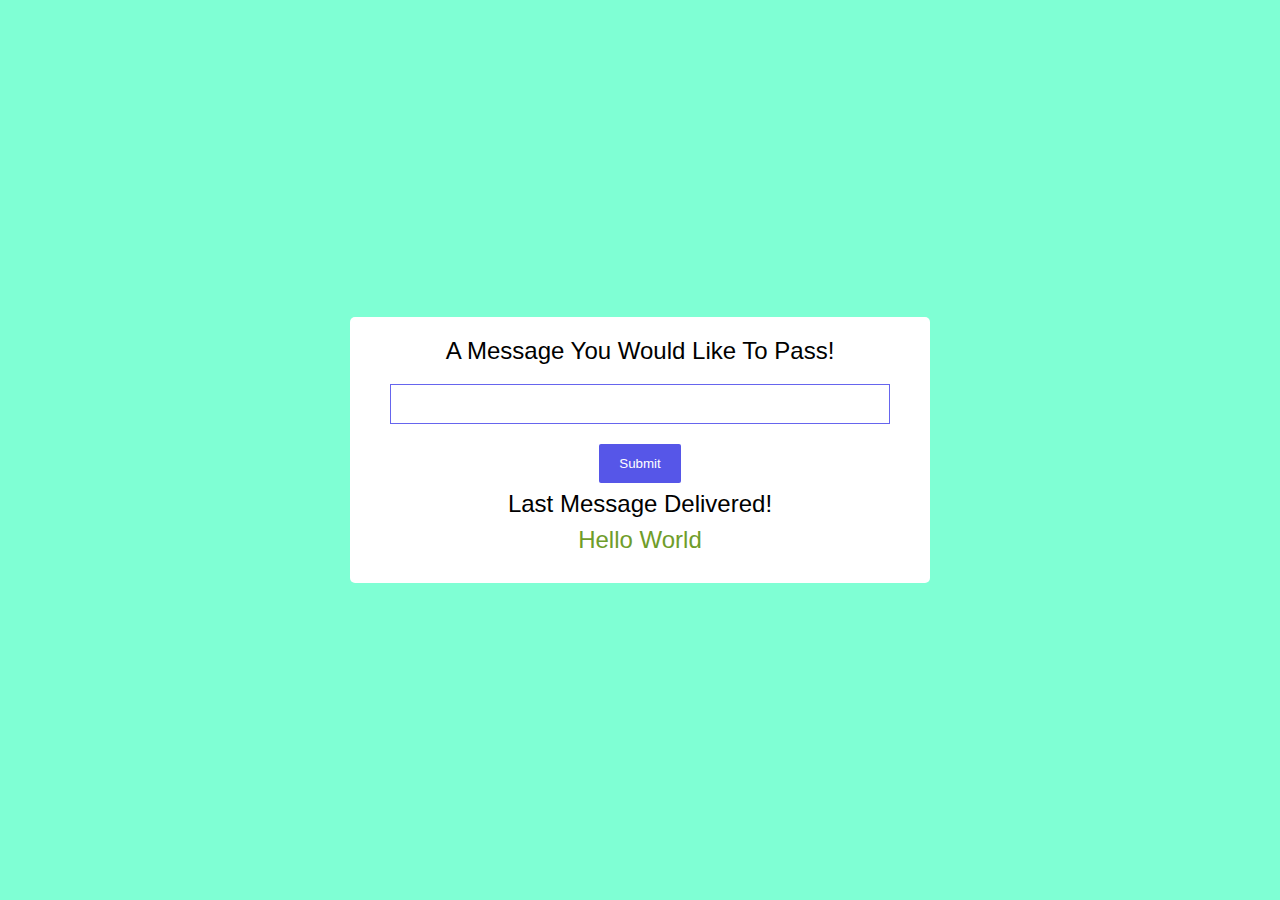
<file: Java Script projects/Project2/index.html>
<!DOCTYPE html>
<html lang="en">
<head>
    <meta charset="UTF-8">
    <meta name="viewport" content="width=device-width, initial-scale=1.0">
    <title>Message Viewer</title>
    <link rel="stylesheet" href="style.css">
</head>
<body>
    <div class="form-container">
        <h4>A Message you would like to Pass!</h4>
        <form id="message-form" class="message-form">
            <input type="text" id="message" class="box">
            <input type="submit" id="submitBtn" class="button">
        </form>
        <h5 class="feedback">Please Enter a valid message to pass!</h5>
        <h4>Last Message Delivered!</h4>
        <h4 class="message-content">Hello World</h4>
    </div>
    <script src="app.js"></script>
</body>
</html>
</file>
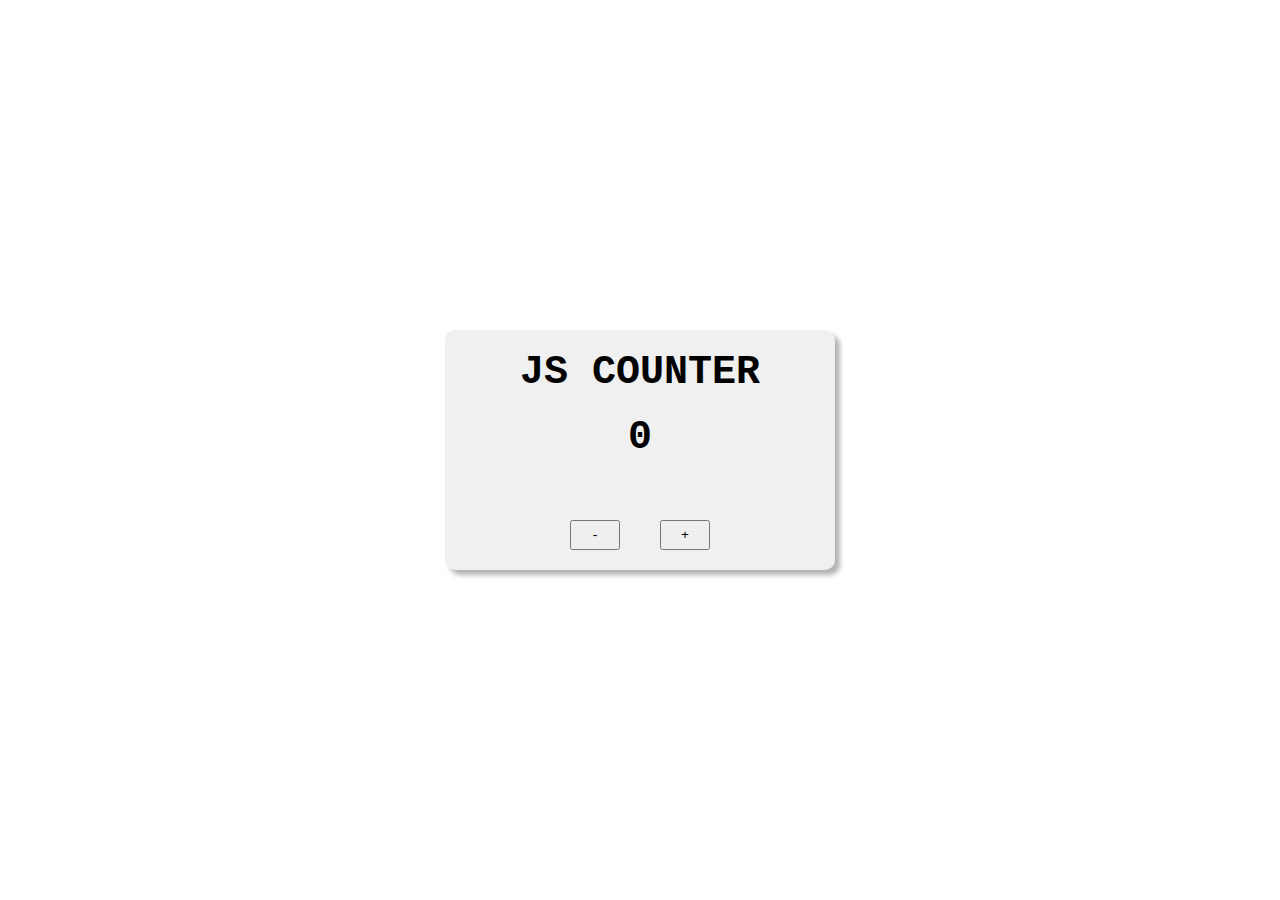
<file: Java Script projects/Project3/index.html>
<!DOCTYPE html>
<html lang="en">
<head>
    <meta charset="UTF-8">
    <meta name="viewport" content="width=device-width, initial-scale=1.0">
    <title>JS Counter</title>
    <link rel="stylesheet" href="style.css">
</head>
<body>
    <div class="container">
        <h3>JS COUNTER</h3>
        <h1 class="counter-value">0</h1>
        <div class="buttons">
            <button class="decrement">-</button>
            <button class="increment">+</button>
        </div>
    </div>
    <script src="app.js"></script>
</body>
</html>
</file>
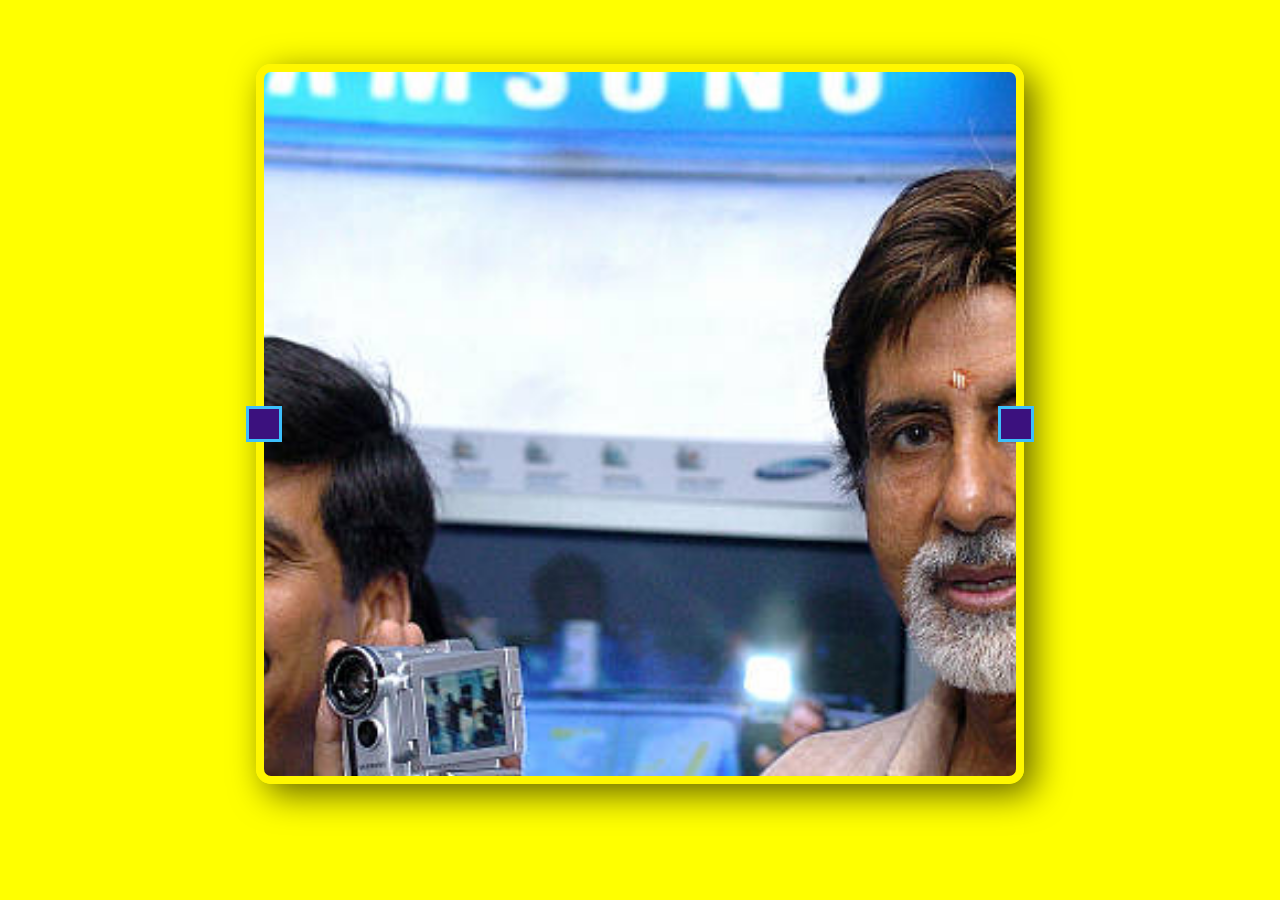
<file: Java Script projects/Project4/index.html>
<!DOCTYPE html>
<html lang="en">
<head>
    <meta charset="UTF-8">
    <meta name="viewport" content="width=device-width, initial-scale=1.0">
    <title>JavaScript Image Slider</title>
    <link rel="stylesheet" href="https:///pro.fontawesome.com/releases/v5.10.0/css/all.css" integrity="sha384-AYmEC3Yw5cVb3ZcuHtOA93w35dYTsvhLPVnYs9eStHfGJvOvKxVfELGroGkvsg+p" 
    crossorigin="anonymous">
    <link rel="stylesheet" href="style.css">
</head>
<body>
    <div class="img-container">
        <a class="btn btn-left"><i class="fas fa-caret-left"></i></a>
        <a class="btn btn-right"><i class="fas fa-caret-right"></i></a>
    </div>
    <script src="app.js"></script>
</body>
</html>
</file>
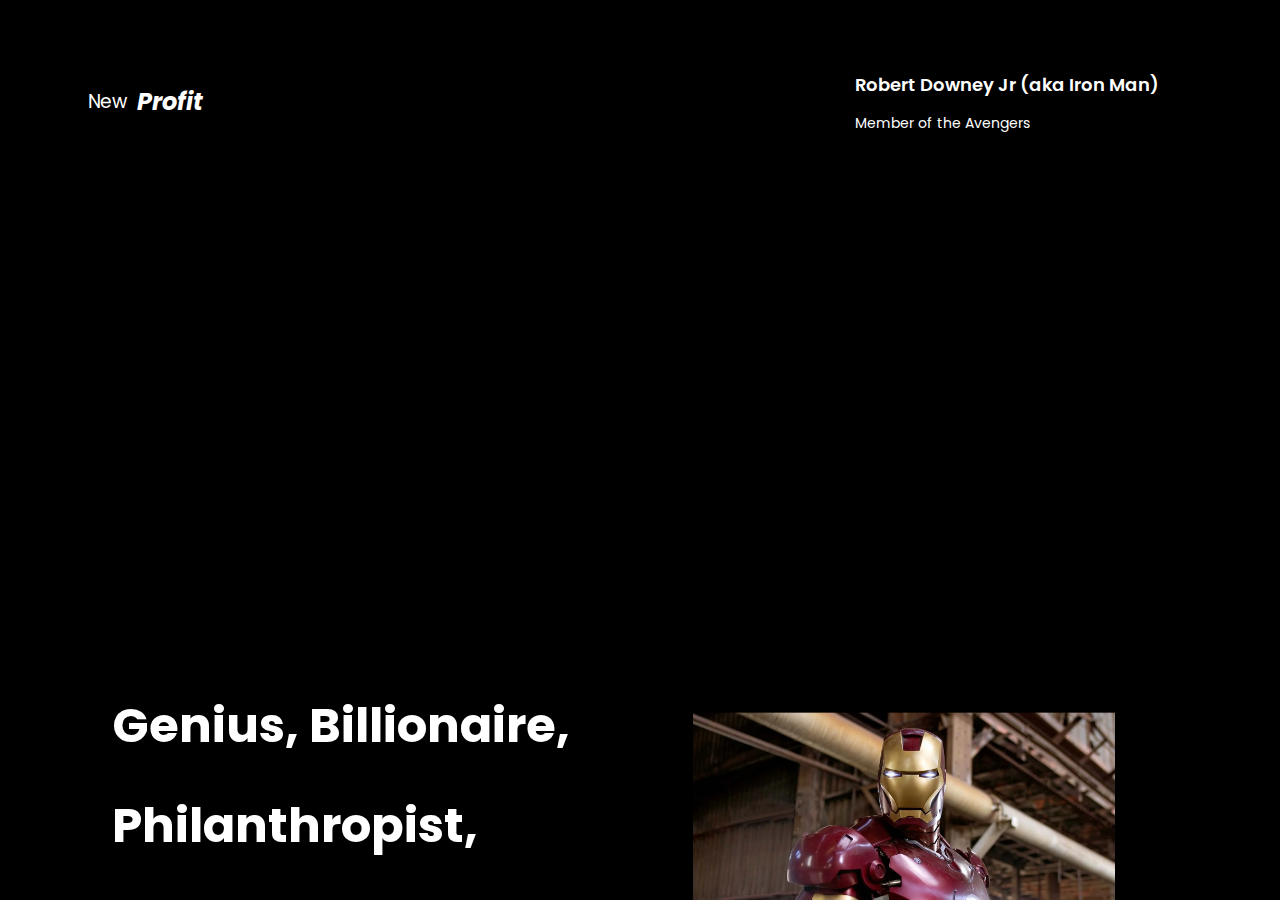
<file: Java Script projects/Project5/index.html>
<!DOCTYPE html>
<html lang="en">
<head>
    <meta charset="UTF-8">
    <meta name="viewport" content="width=device-width, initial-scale=1.0">
    <title>Animated Front page</title>
    <!-- Stylesheet -->
    <link rel="stylesheet" href="style.css">
</head>
<body>
    <div class="wrapper">
        <div class="nav">
            <div class="nav-left">
                <h3>New</h3><h2>Profit</h2>
            </div>
            <div class="nav-right">
                <h2>Robert Downey Jr (aka Iron Man)</h2> <p>Member of the Avengers</p>
            </div>
        </div>
    </div>

    <div class="intro">
        <div class="hero">
            <div class="hero-left">
                <h2>
                    Genius, Billionaire,<br> Philanthropist, <br>Playboy.
                </h2>
            </div>
            <div class="hero-right">
                <img src="5.webp" alt="">
            </div>
        </div>
    </div>

    <div class="slider"> </div>

    <script src="https://cdnjs.cloudflare.com/ajax/libs/gsap/3.12.3/gsap.min.js" 
    integrity="sha512-7Au1ULjlT8PP1Ygs6mDZh9NuQD0A5prSrAUiPHMXpU6g3UMd8qesVnhug5X4RoDr35x5upNpx0A6Sisz1LSTXA==" 
    crossorigin="anonymous" referrerpolicy="no-referrer"></script>
    <!-- JavaScript -->
    <script src="app.js"></script>
</body>
</html>
</file>
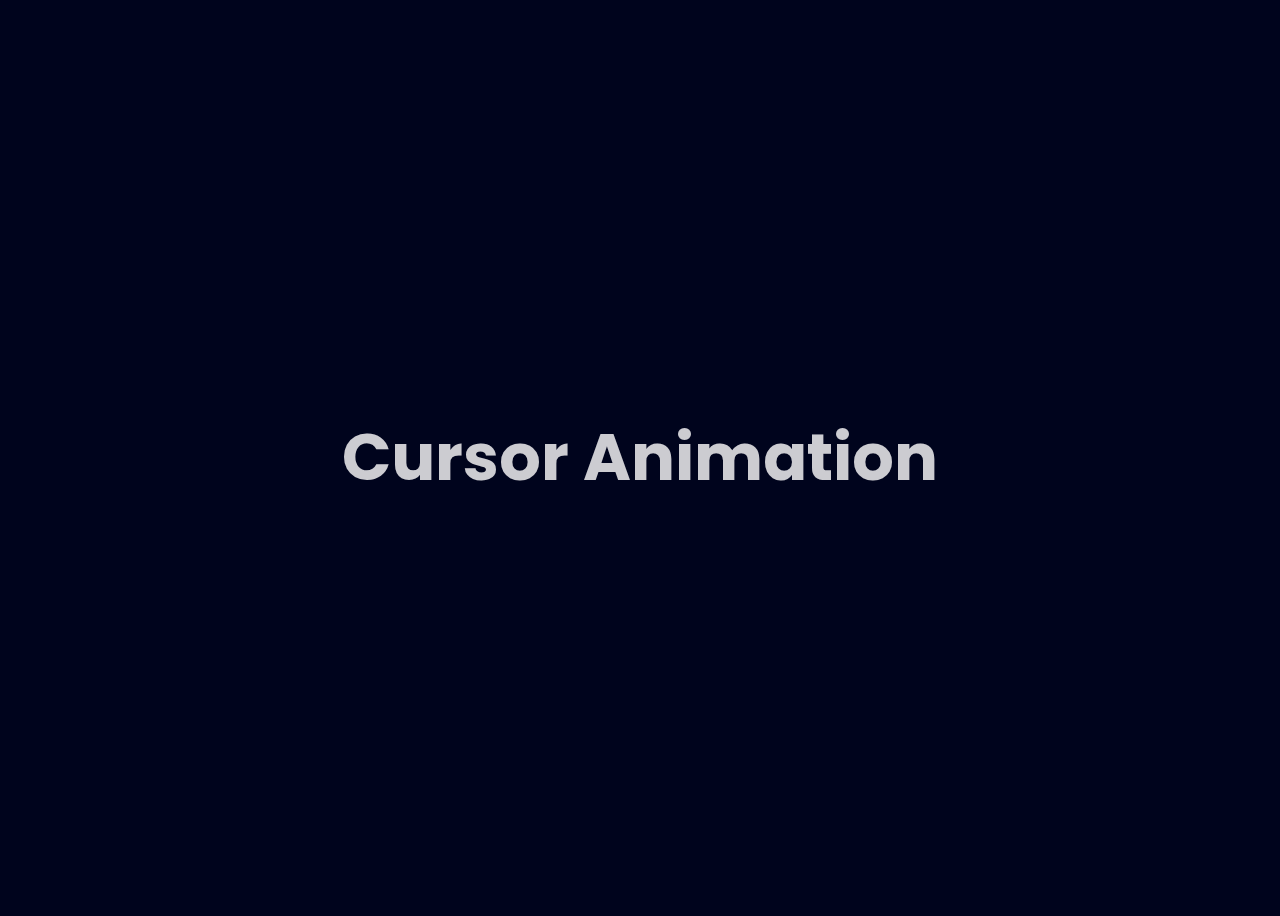
<file: Java Script projects/Project6/index.html>
<!DOCTYPE html>
<html lang="en">
<head>
    <meta charset="UTF-8">
    <meta name="viewport" content="width=device-width, initial-scale=1.0">
    <title>Cursor Animation</title>
    <!-- Stylesheet -->
    <link rel="stylesheet" href="style.css">
</head>
<body>
    <div class="cursor"></div>

    <section class="main">
        <h1>Cursor Animation</h1>
    </section>
    <!-- JavaScript -->
    <script src="app.js"></script>
</body>
</html>
</file>
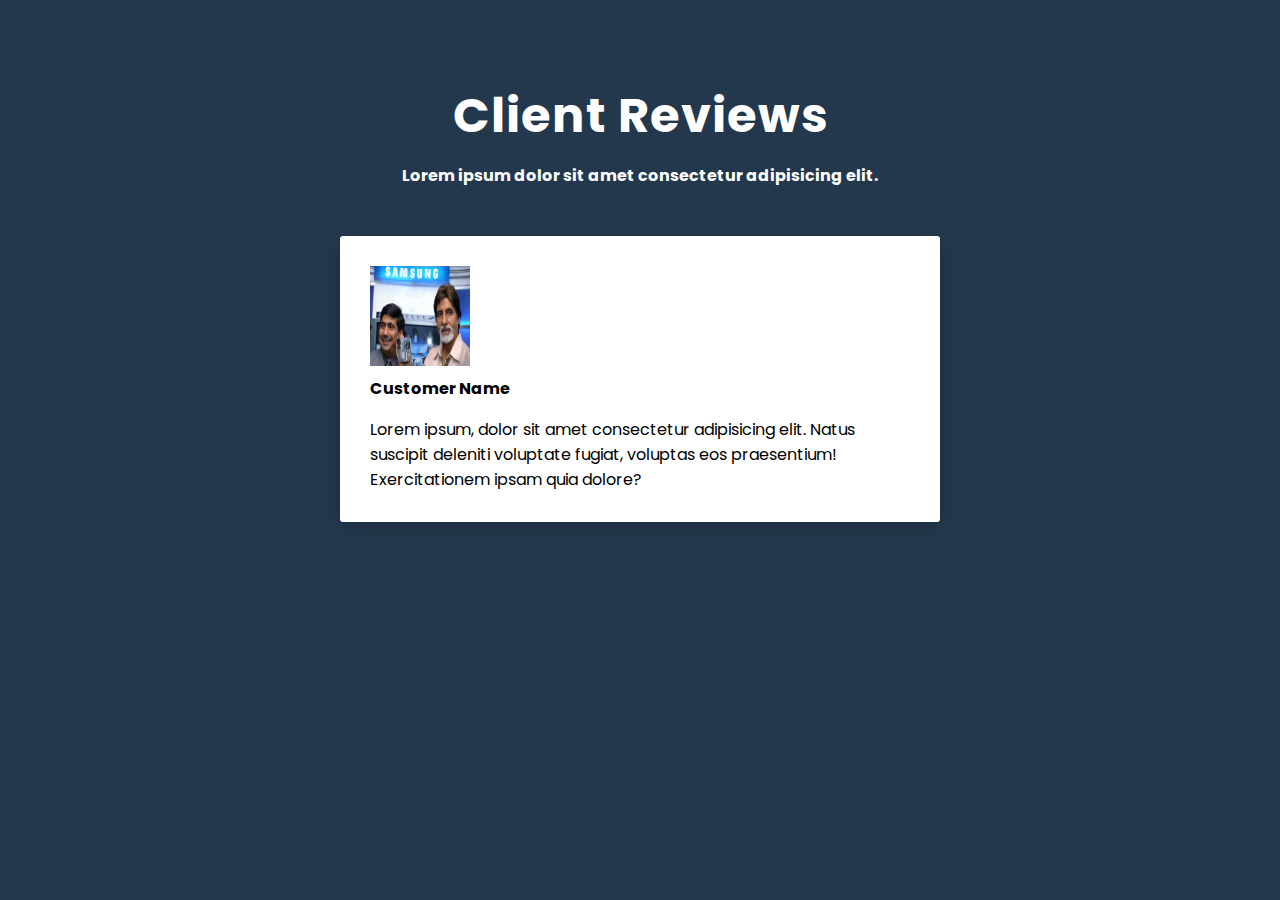
<file: Java Script projects/Project7/index.html>
<!DOCTYPE html>
<html lang="en">
<head>
    <meta charset="UTF-8">
    <meta name="viewport" content="width=device-width, initial-scale=1.0">
    <title>Cards slider</title>
    <!-- Stylesheet -->
    <link rel="stylesheet" href="style.css">
    <link rel="preconnect" href="https://fonts.googleapis.com">
<link rel="preconnect" href="https://fonts.gstatic.com" crossorigin>
<link href="https://fonts.googleapis.com/css2?family=Poppins:wght@300&family=Roboto:wght@100;400;700&display=swap" rel="stylesheet">
<link rel="stylesheet" href="https://cdnjs.cloudflare.com/ajax/libs/font-awesome/6.5.1/css/all.min.css" integrity="sha512-DTOQO9RWCH3ppGqcWaEA1BIZOC6xxalwEsw9c2QQeAIftl+Vegovlnee1c9QX4TctnWMn13TZye+giMm8e2LwA==" crossorigin="anonymous" referrerpolicy="no-referrer" />
</head>
<body>
    <div class="container">
        <h3>Client Reviews</h3>
        <h5>Lorem ipsum dolor sit amet consectetur adipisicing elit.</h5>
        <div class="card">
            <img class="img-card" width="150px" id="customer-img" src="img/1.jpg" alt="">
            <h4 id="customer-name">Customer Name</h4>
            <div class="review">
                <span class="star">
                    <i class="fas fa-star"></i> 
                </span>
                <span class="star">
                    <i class="fas fa-star"></i> 
                </span>
                <span class="star">
                    <i class="fas fa-star"></i> 
                </span>
                <span class="star">
                    <i class="fas fa-star"></i> 
                </span>
                <span class="star">
                    <i class="fas fa-star-half"></i> 
                </span>
            </div>
            <p id="customer-text">Lorem ipsum, dolor sit amet consectetur adipisicing elit. Natus suscipit deleniti voluptate fugiat, voluptas eos praesentium! Exercitationem ipsam quia dolore?</p>
            <a href="#" class="btn prevBtn"><i class="fas fa-long-arrow-alt-left"></i></a>
            <a href="#" class="btn nextBtn"><i class="fas fa-long-arrow-alt-right"></i></a>
        </div>
    </div>
    

    <!-- Script -->
    <script src="app.js"></script>
</body>
</html>
</file>
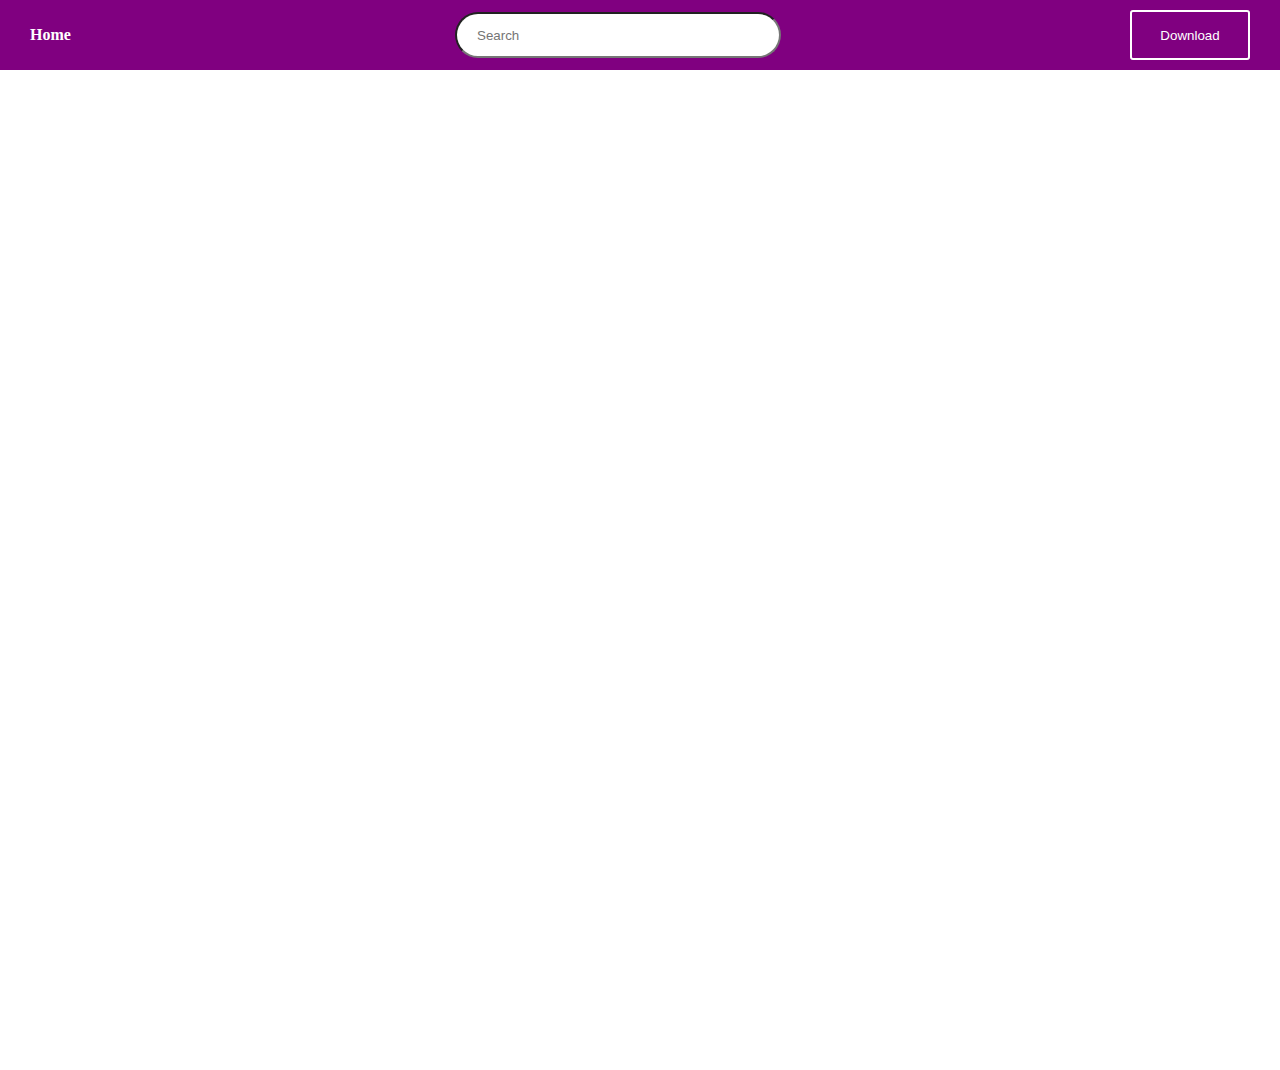
<file: html_css_dash course/flexbox.html>
<!DOCTYPE html>
<html lang="en">
<head>
    <meta charset="UTF-8">
    <meta name="viewport" content="width=device-width, initial-scale=1.0">
    <title>Flexbox</title>
</head>
<body style="margin:0; padding-bottom:1000px;">
    <div style="height:70px; background-color:purple; display: flex; flex-direction: row; justify-content: space-between; align-items:center;">
        <div style="margin-left:30px; width: 150px; color:white; font-weight:bold">
            Home
        </div>
        <div style="flex:1; max-width:400px;">
            <input style="height: 40px; width:300px; border-radius: 40px; padding-left:20px;" placeholder="Search" type="text">
        </div>
        <div style="margin-right: 30px;" >
            <button style="width: 120px; height:50px; color:white; background-color:purple; border: solid white 2px; border-radius:3px;">Download</button>
        </div>
    </div>
</body>
</html>
</file>
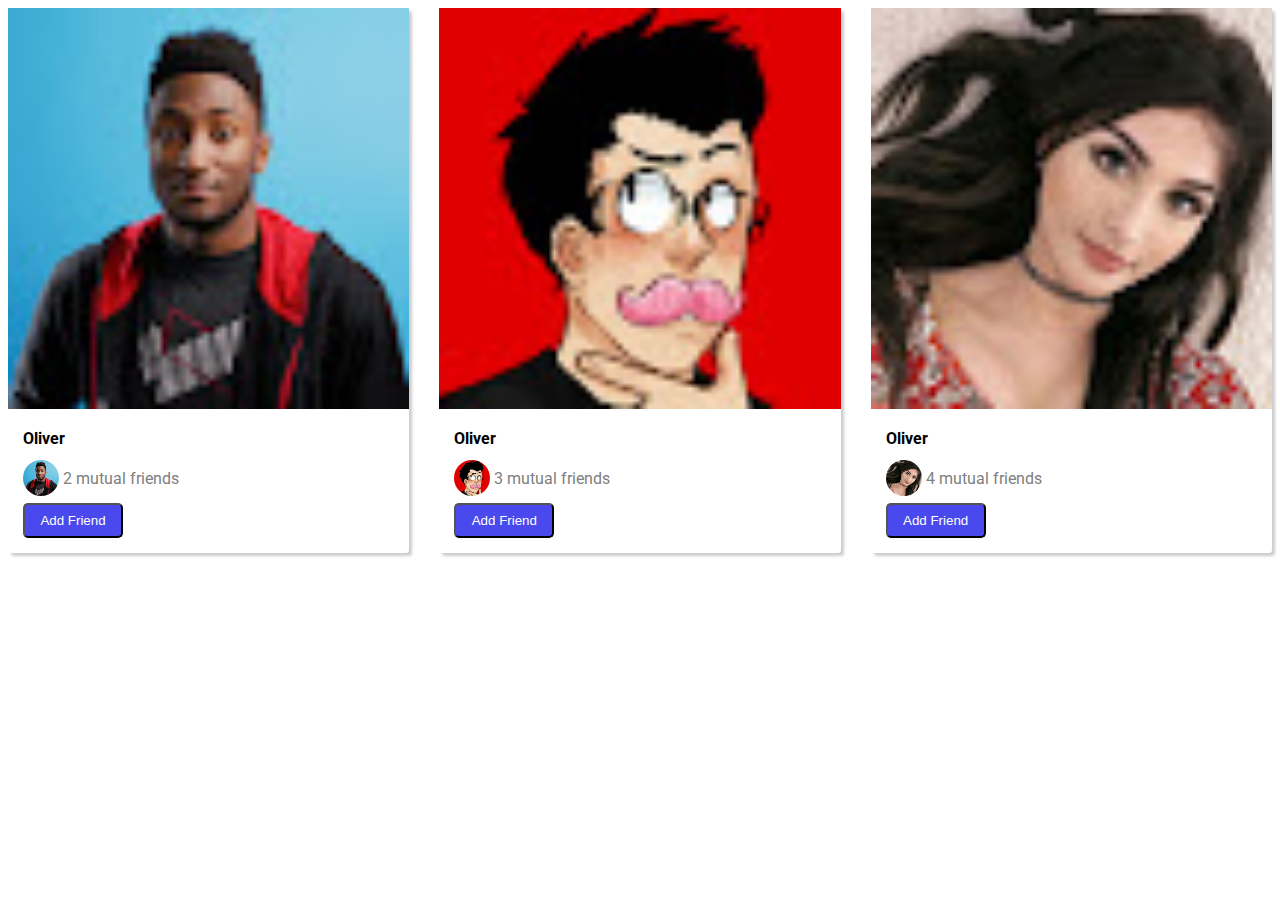
<file: html_css_dash course/grid-practice.html>
<!DOCTYPE html>
<html lang="en">
<head>
    <meta charset="UTF-8">
    <meta name="viewport" content="width=device-width, initial-scale=1.0">
    <title>Document</title>
    <link rel="preconnect" href="https://fonts.googleapis.com">
    <link rel="preconnect" href="https://fonts.gstatic.com" crossorigin>
    <link href="https://fonts.googleapis.com/css2?family=Roboto:wght@100;400;700&display=swap" rel="stylesheet">
    <style>
        p{
            font-family: Roboto, Arial;
        }
        .tile-grid{
            display: grid;
            grid-template-columns: 1fr 1fr 1fr;
            column-gap: 30px;
        }

        .tile{
            border-radius: 3px;
            box-shadow: 3px 3px 3px rgba(0,0,0,0.2);
        }

        .tile-title{
            font-weight: bold;
            margin-left: 15px;
            margin-bottom: 5px;
        }

        .logo{
            width: 100%;
        }

        .logo-in{
            width: 90%;
            border-radius: 50%;
        }

        .logo-desc{
            display: grid;
            grid-template-columns: 40px 1fr;
            margin-left: 15px;
            align-items: center;
        }

        .frnd-btn{
            height: 35px;
            width: 100px;
            background-color: rgb(73, 73, 237);
            border-radius: 5px;
            color: white;
            margin-bottom: 15px;
            margin-left: 15px;
        }  
        
        .frnds{
            margin-bottom: 15px;
            color: gray;
        }
    </style>
</head>
<body>
    <div class="tile-grid">
        <div class="tile">
            <div class="tile-img">
                <img class="logo" src="channels/channel-1.jpeg" alt="">
            </div>
            <div>
                <p class="tile-title">Oliver</p>
            </div>
            <div class="logo-desc">
                <img class="logo-in" src="channels/channel-1.jpeg" alt="">
                <p class="frnds">2 mutual friends</p>
            </div>
            <div>
                <button class="frnd-btn">Add Friend</button>
            </div>
        </div>
        <div class="tile">
            <div class="tile-img">
                <img class="logo" src="channels/channel-2.jpeg" alt="">
            </div>
            <div>
                <p class="tile-title">Oliver</p>
            </div>
            <div class="logo-desc">
                <img class="logo-in" src="channels/channel-2.jpeg" alt="">
                <p class="frnds">3 mutual friends</p>
            </div>
            <div>
                <button class="frnd-btn">Add Friend</button>
            </div>
        </div>
        <div class="tile">
            <div class="tile-img">
                <img class="logo" src="channels/channel-3.jpeg" alt="">
            </div>
            <div>
                <p class="tile-title">Oliver</p>
            </div>
            <div class="logo-desc">
                <img class="logo-in" src="channels/channel-3.jpeg" alt="">
                <p class="frnds">4 mutual friends</p>
            </div>
            <div>
                <button class="frnd-btn">Add Friend</button>
            </div>
        </div>
    </div>
</body>
</html>
</file>
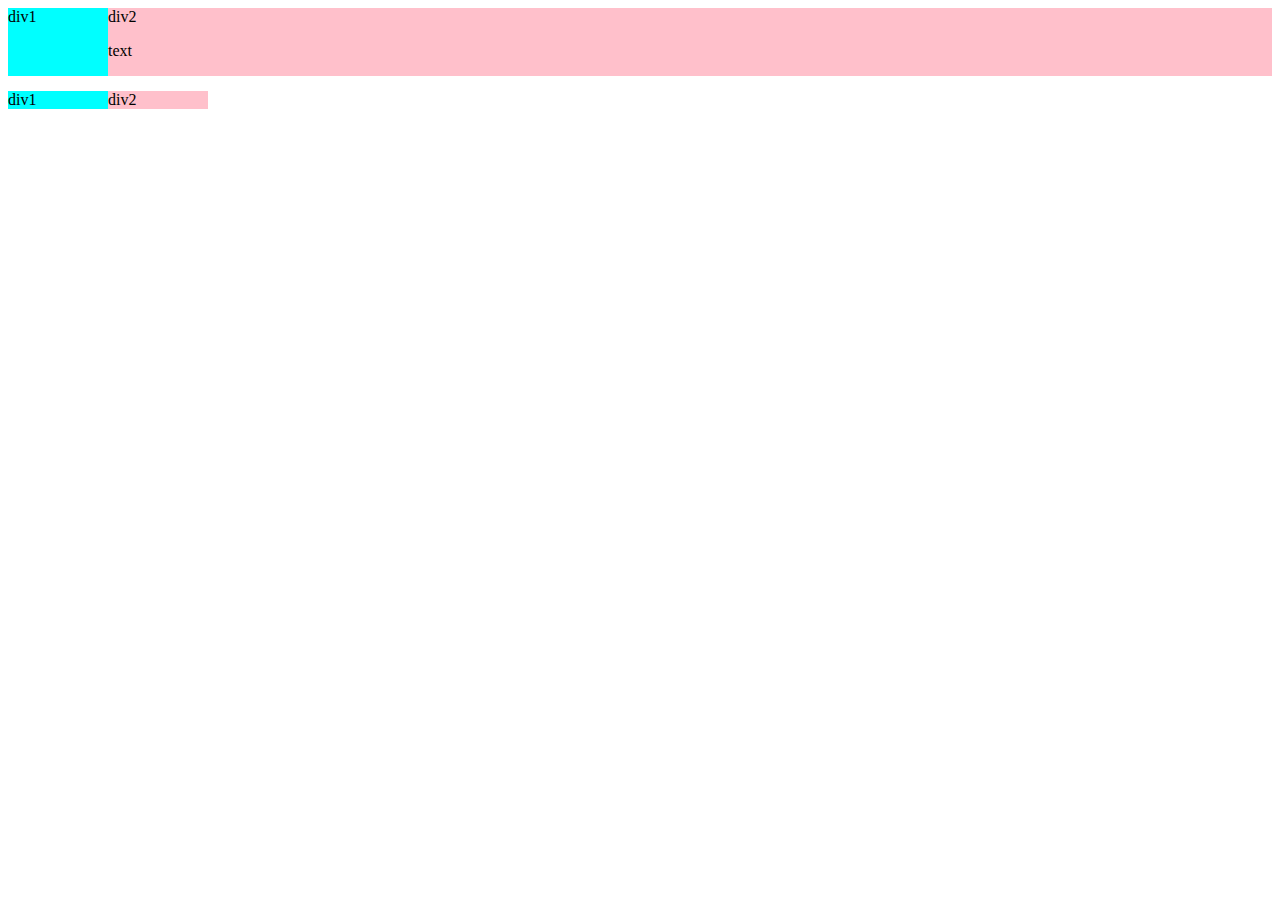
<file: html_css_dash course/grid.html>
<!DOCTYPE html>
<html lang="en">
<head>
    <meta charset="UTF-8">
    <meta name="viewport" content="width=device-width, initial-scale=1.0">
    <title>Grid Practice</title>
</head>
<body>
    <div style="display: grid; grid-template-columns: 100px 1fr; margin-bottom: 15px;">
        <div style="background-color: aqua;">
            div1
        </div>
        <div style="background-color: pink;">
            div2
            <p>text</p>
        </div>
    </div>
    <div style="display: grid; grid-template-columns: 100px 100px">
        <div style="background-color: aqua;">
            div1
        </div>
        <div style="background-color: pink;">
            div2
        </div>
    </div>
</body>
</html>
</file>
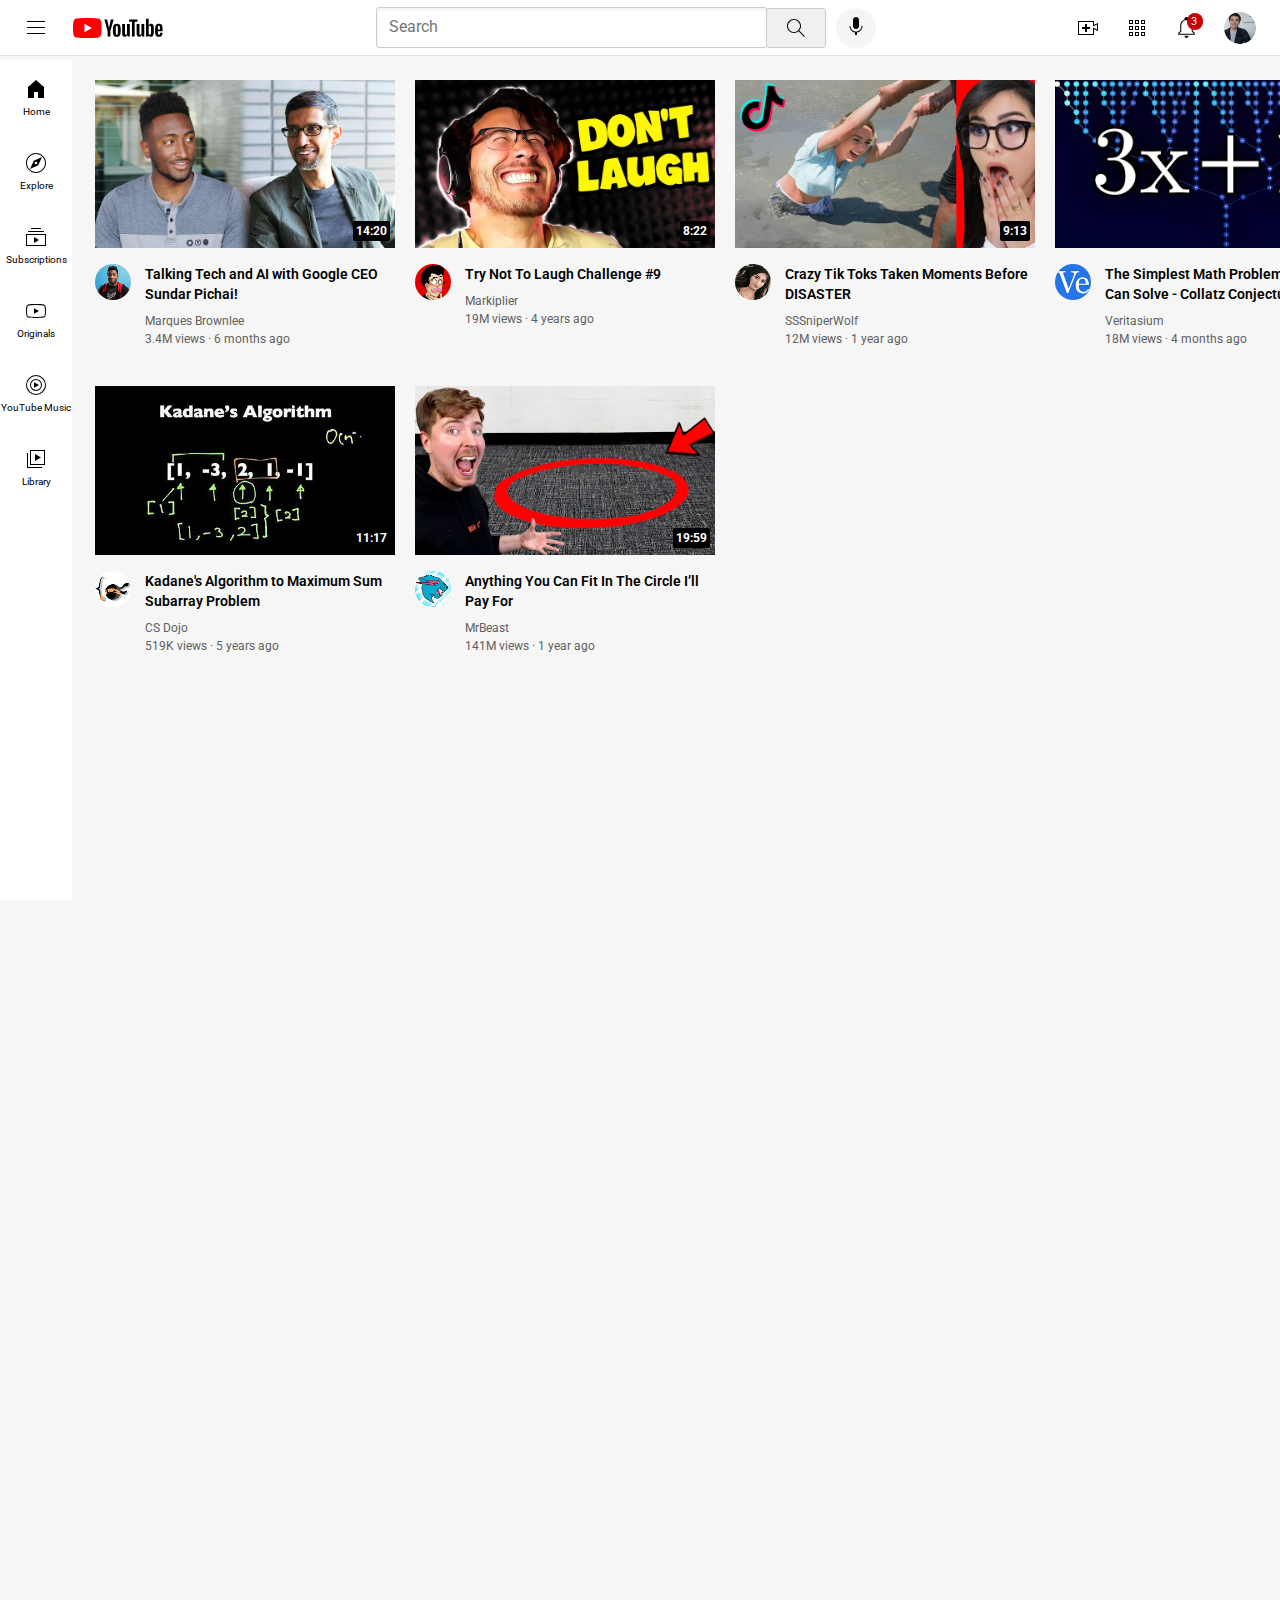
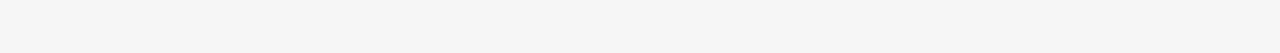
<file: html_css_dash course/youtube.html>
<!DOCTYPE html>
<html lang="en">
<head>
    <meta charset="UTF-8">
    <meta name="viewport" content="width=device-width, initial-scale=1.0">
    <title>YT Clone</title>
    <link rel="preconnect" href="https://fonts.googleapis.com">
    <link rel="preconnect" href="https://fonts.gstatic.com" crossorigin>
    <link href="https://fonts.googleapis.com/css2?family=Roboto:wght@100;400;700&display=swap" rel="stylesheet">
    <link rel="stylesheet" href="styles/video.css">
    <link rel="stylesheet" href="styles/header.css">
    <link rel="stylesheet" href="styles/general.css">
    <link rel="stylesheet" href="styles/sidebar.css">
</head>
<body>
    <header class="header">
        <div class="left-section">
            <img class="hamburger-menu" src="icons/hamburger-menu.svg" alt="">
            <img class="youtube-logo" src="icons/youtube-logo.svg" alt="">
        </div>
        <div class="middle-section">
            <input class="search-bar" placeholder="Search" type="text">
            <button class="search-button">
                <img class="search-icon" src="icons/search.svg" alt="">
                <div class="tooltip">Search</div>
            </button>
            <button class="voice-search-button">
                <img class="voice-search-icon" src="icons/voice-search-icon.svg" alt="">
                <div class="tooltip">Search with your voice</div>
            </button>
        </div>
        <div class="right-section">
            <div class="upload-holder">
                <img class="upload-icon" src="icons/upload.svg" alt="">
                <div class="tooltip">Create</div>
            </div>
            <div class="app-holder">
                <img class="youtube-apps-icon" src="icons/youtube-apps.svg" alt="">
                <div class="tooltip">YouTube Apps</div>
            </div>
            <div class="notify-holder">
                <img class="notifications-icon" src="icons/notifications.svg" alt="">
                <div class="notify">3</div>
                <div class="tooltip">Notifications</div>
            </div>
            <img class="channel-icon" src="channels/my-channel.jpeg" alt="">
        </div>
    </header>
    <div class="sidebar">
        <div class="sidebar-icons-container">
            <img src="icons/home.svg" alt="">
            <div class="sidebar-icons-desc">Home</div>
        </div>
        <div class="sidebar-icons-container">
            <img src="icons/explore.svg" alt="">
            <div class="sidebar-icons-desc">Explore</div>
        </div>
        <div class="sidebar-icons-container">
            <img src="icons/subscriptions.svg" alt="">
            <div class="sidebar-icons-desc">Subscriptions</div>
        </div>
        <div class="sidebar-icons-container">
            <img src="icons/originals.svg" alt="">
            <div class="sidebar-icons-desc">Originals</div>
        </div>
        <div class="sidebar-icons-container">
            <img src="icons/youtube-music.svg" alt="">
            <div class="sidebar-icons-desc">YouTube Music</div>
        </div>
        <div class="sidebar-icons-container">
            <img src="icons/library.svg" alt="">
            <div class="sidebar-icons-desc">Library</div>
        </div>
    </div>
    <div class="video-grid">
        <div class="vid-preview">
            <div class="thumbnail-row">
                <img class="thumbnail" src="thumbnails/thumbnail-1.webp" alt="">
                <div class="timer">
                    14:20
                </div>
            </div>
            <div class="video-info-grid">
                <div class="channel-logo">
                    <img class="profile-pic" src="channels/channel-1.jpeg" alt="">
                </div>
                <div class="vid-description">
                    <p class="vid-title">Talking Tech and AI with Google CEO Sundar Pichai!</p>
                    <p class="vid-author">Marques Brownlee</p>
                    <p class="vid-stats">3.4M views &CenterDot; 6 months ago</p>
                </div>
            </div>
        </div>
        <div class="vid-preview">
            <div class="thumbnail-row">
                <img class="thumbnail" src="thumbnails/thumbnail-2.webp" alt="">
                <div class="timer">
                    8:22
                </div>
            </div>
            <div class="video-info-grid">
                <div class="channel-logo">
                    <img class="profile-pic" src="channels/channel-2.jpeg" alt="">
                </div>
                <div class="vid-description">
                    <p class="vid-title">Try Not To Laugh Challenge #9</p>
                    <p class="vid-author">Markiplier</p>
                    <p class="vid-stats">19M views &CenterDot; 4 years ago</p>
                </div>
            </div>
        </div>
        <div class="vid-preview">
            <div class="thumbnail-row">
                <img class="thumbnail" src="thumbnails/thumbnail-3.webp" alt="">
                <div class="timer">
                    9:13
                </div>
            </div>
            <div class="video-info-grid">
                <div class="channel-logo">
                    <img class="profile-pic" src="channels/channel-3.jpeg" alt="">
                </div>
                <div class="vid-description">
                    <p class="vid-title">Crazy Tik Toks Taken Moments Before DISASTER</p>
                    <p class="vid-author">SSSniperWolf</p>
                    <p class="vid-stats">12M views &CenterDot; 1 year ago</p>
                </div>
            </div>
        </div>
        <div class="vid-preview">
            <div class="thumbnail-row">
                <img class="thumbnail" src="thumbnails/thumbnail-4.webp" alt="">
                <div class="timer">
                    22:09
                </div>
            </div>
            <div class="video-info-grid">
                <div class="channel-logo">
                    <img class="profile-pic" src="channels/channel-4.jpeg" alt="">
                </div>
                <div class="vid-description">
                    <p class="vid-title">The Simplest Math Problem No One Can Solve - Collatz Conjecture</p>
                    <p class="vid-author">Veritasium</p>
                    <p class="vid-stats">18M views &CenterDot; 4 months ago</p>
                </div>
            </div>
        </div>
        <div class="vid-preview">
            <div class="thumbnail-row">
                <img class="thumbnail" src="thumbnails/thumbnail-5.webp" alt="">
                <div class="timer">
                    11:17
                </div>
            </div>
            <div class="video-info-grid">
                <div class="channel-logo">
                    <img class="profile-pic" src="channels/channel-5.jpeg" alt="">
                </div>
                <div class="vid-description">
                    <p class="vid-title">Kadane's Algorithm to Maximum Sum Subarray Problem</p>
                    <p class="vid-author">CS Dojo</p>
                    <p class="vid-stats">519K views &CenterDot; 5 years ago</p>
                </div>
            </div>
        </div>
        <div class="vid-preview">
            <div class="thumbnail-row">
                <img class="thumbnail" src="thumbnails/thumbnail-6.webp" alt="">
                <div class="timer">
                    19:59
                </div>
            </div>
            <div class="video-info-grid">
                <div class="channel-logo">
                    <img class="profile-pic" src="channels/channel-6.jpeg" alt="">
                </div>
                <div class="vid-description">
                    <p class="vid-title">Anything You Can Fit In The Circle I’ll Pay For</p>
                    <p class="vid-author">MrBeast</p>
                    <p class="vid-stats">141M views &CenterDot; 1 year ago</p>
                </div>
            </div>
        </div>
    </div>
    </body>
</html>
</file>
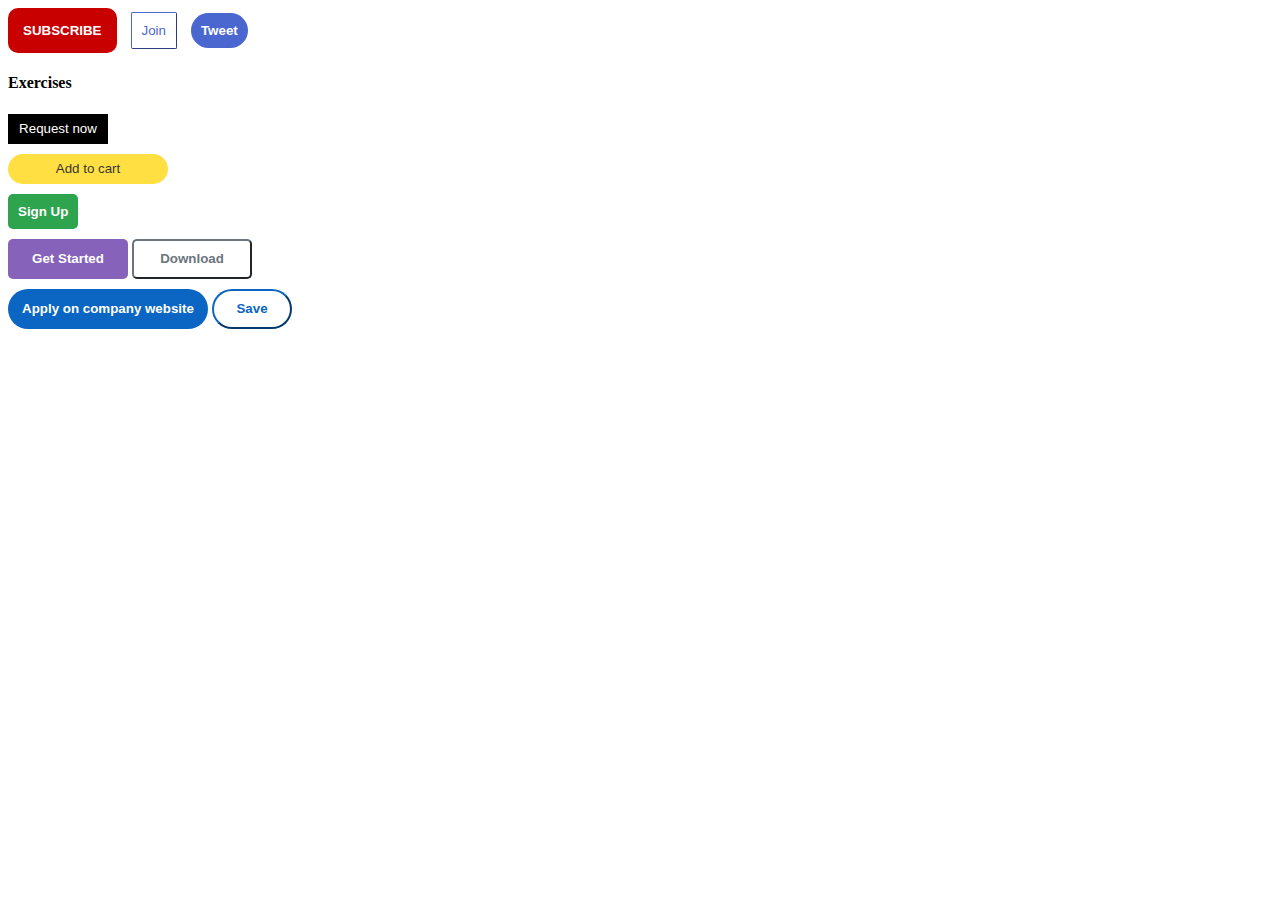
<file: html_css_dash course/intro-html/buttons.html>
<html lang="en">
<head>
    <meta charset="UTF-8">
    <meta name="viewport" content="width=device-width, initial-scale=1.0">
    <title>Document</title>
    <link rel="stylesheet" href="buttons.css">
</head>

<body>
    <button class="sub-button">
        SUBSCRIBE
    </button>
    <button class="join-button">
        Join
    </button>
    <button class="tweet-button">
        Tweet
    </button>
    <h4>Exercises</h4>
    <button class="uber">Request now</button><br>
    <button class="amazon">Add to cart</button><br>
    <button class="github">Sign Up</button><br>
    <button class="bootstrap">Get Started</button>
    <button class="boot-strap">Download</button><br>
    <button class="linkedin">Apply on company website</button>
    <button class="linked-in">Save</button>
</body>
</html>
</file>
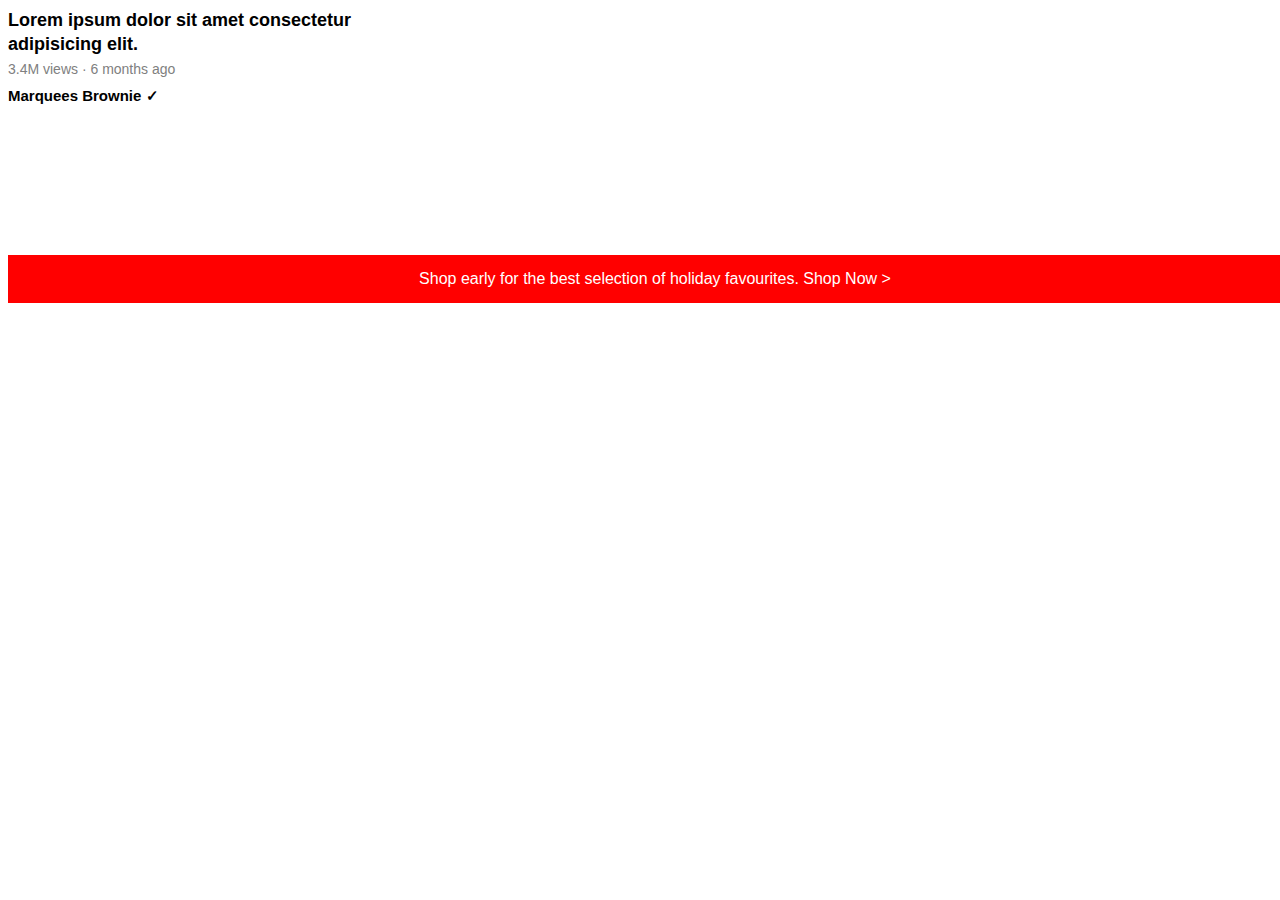
<file: html_css_dash course/intro-html/text.html>
<html lang="en">
<head>
    <meta charset="UTF-8">
    <meta name="viewport" content="width=device-width, initial-scale=1.0">
    <title>Document</title>
    <style>
        p{
            margin-top: 0;
            margin-bottom: 0;
            font-family: Arial, Helvetica, sans-serif;
        }
        .title-text{
            font-size: 18px;
            font-weight: bold;
            width: 400px;
            line-height: 24px;
        }
    
        .stats-text{
            font-size: 14px;
            color: gray;
            margin-top: 5;
            margin-bottom: 10;
        }
    
        .author-text{
            font-weight: bold;
            margin-top: 0px;
            font-size: 15px;
        }
    
        .bottom{
            background-color: red;
            padding: 15px;
            align-items: center;
            text-align: center;
            width: 100%;
            margin-top: 150px;
            color: white;
        }
    
        a{
            text-decoration: none;
            color: white;
        }
    
        a:hover{
            text-decoration: underline;
        }
    </style>
</head>

<body>
    <p class="title-text">
        Lorem ipsum dolor sit amet consectetur adipisicing elit. 
    </p>

    <p class="stats-text">3.4M views &#183; 6 months ago</p>
    <p class="author-text">Marquees Brownie &check;</p>
    <p class="bottom"> Shop early for the best selection of holiday favourites. <a href="">Shop Now &gt;</a></p>
</body>
</html>
</file>
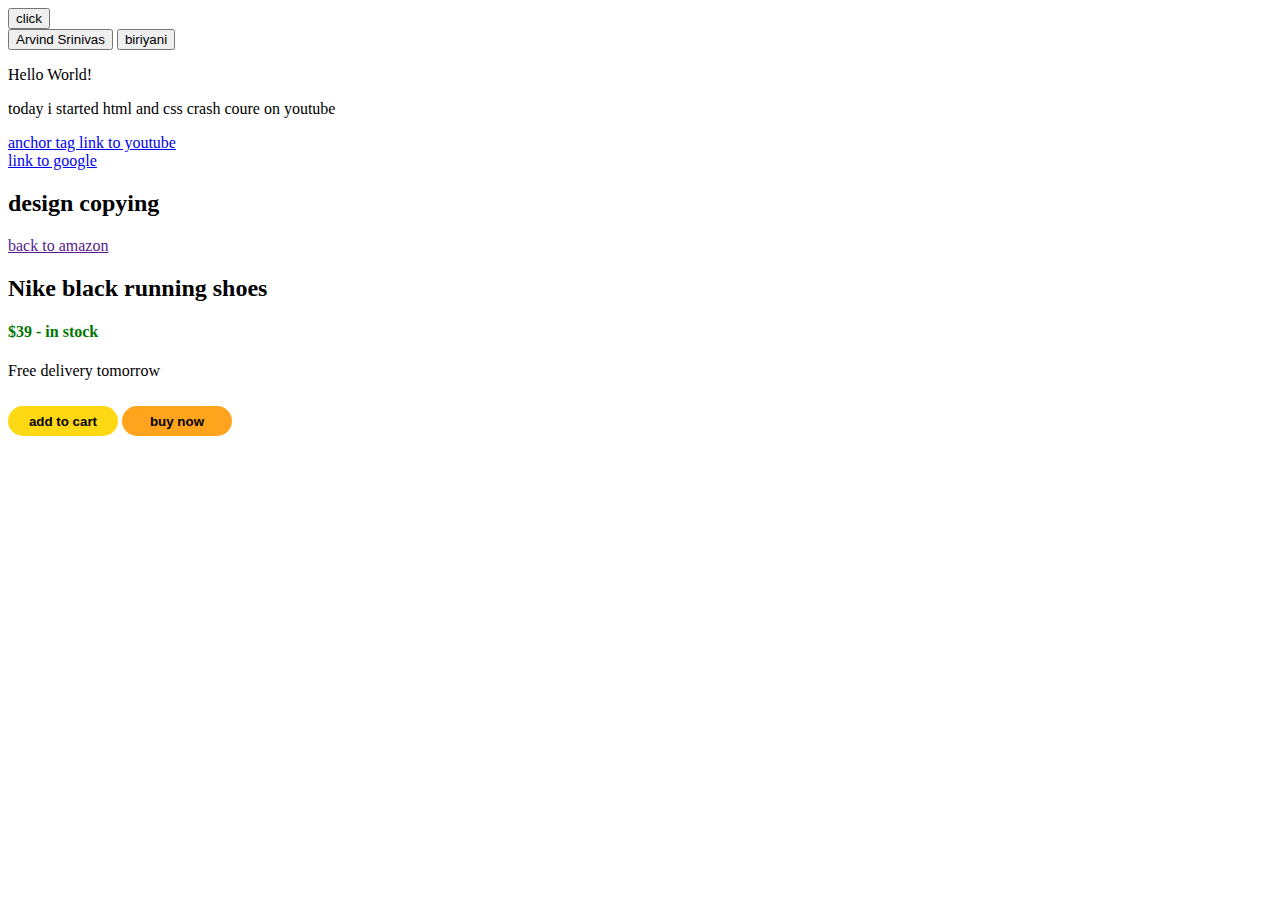
<file: html_css_dash course/intro-html/website.html>
<html lang="en">
<head>
    <meta charset="UTF-8">
    <meta name="viewport" content="width=device-width, initial-scale=1.0">
    <title>Document</title>
</head>
<style>
    .amazon{
        background-color: rgb(255, 216, 20);
        color: black;
        border: none;
        height: 30px;
        border-radius: 15px;
        width: 110px;
        margin-top: 10px;
        font-weight: bold;
        cursor: pointer;
    }

    .ama-zon{
        background-color: rgb(255, 164,28);
        color: black;
        border: none;
        height: 30px;
        width: 110px;
        border-radius: 15px;
        margin-top: 10px;
        font-weight: bold;
        cursor: pointer;
    }
</style>
<body>
    <button>
        click
    </button>
    <br>
    <button>Arvind Srinivas</button>
    <button>biriyani</button>
    <br>
    <p> Hello World!</p>
    <p>today i started html and css crash coure on youtube</p>
    <!-- target attribute is used to specify in which page the link opens -->
    <a href="https://www.youtube.com" target="_blank"> anchor tag link to youtube </a>
    <br><a href="https:// www.google.com" target="_blank"> link to google</a>
    <br>
    <h2>design copying</h2>
    <a href="">back to amazon</a>
    <h2>Nike black running shoes</h2>
    <h4 style="color: rgb(0,118,0);">$39 - in stock</h4>
    <p>Free delivery tomorrow</p>
    <button class="amazon">add to cart</button>
    <button class="ama-zon">buy now</button>
</body>
</html>
</file>
<file: Java Script projects/Project2/style.css>
*{
    margin: 0;
    padding: 0;
    box-sizing: border-box;
    font-family: 'Trebuchet MS', 'Lucida Sans Unicode', 'Lucida Grande', 'Lucida Sans', Arial, sans-serif;
}

body, html{
    background-color: aquamarine;
    display: grid;
    height: 100%;
    place-items: center;
}

h4{
    font-size: 1.5rem;
    margin-bottom: .5rem;
    font-family: inherit;
    font-weight: 500;
    line-height: 1.2;
    text-transform: capitalize;
}

.form-container{
    background-color: white;
    padding: 20px 40px;
    border-radius: 5px;
    display: flex;
    flex-direction: column;
    align-items: center;
    justify-content: center;
    box-shadow: 5px 5px 5px rgbs(0,0,0,0.2);
}

.message-form{
    display: flex;
    flex-direction: column;
    align-items: center;
    justify-content: center;
    text-align: center;
}
form input{
    margin: 10px 0;
    outline: none;
    border: 1px solid #6665ee;
}

form input.box{
    height: 40px;
    width: 500px;
    font-size: 1.2rem;
    padding: 0 10px;
}

form input.button{
    border: none;
    border-radius: 2px;
    background-color: rgb(86, 86, 232);
    color: white;
    padding: 12px 20px;
    cursor: pointer;
    margin-bottom: 7px;
}

h5{
    background-color: rgb(232, 124, 124);
    font-size: 1.2rem;
    padding: 10px 0;
    width: 100%;
    text-align: center;
}

.feedback{
    display: none;
}

.message-content{
    color: rgb(111, 157, 42);
}

.show{
    display: block;
}
</file>
<file: Java Script projects/Project3/style.css>
*{
    padding: 0;
    margin: 0;
    font-family: 'Courier New';
    text-decoration: none;
}

body, html{
    display: grid;
    place-items: center;
    height: 100%;
}

.container{
    display: flex;
    flex-direction: column;
    align-items: center;
    background-color: rgb(240,240,240);
    border: none;
    border-radius: 10px ;
    box-shadow: 5px 5px 5px rgba(0,0,0,0.3);
    height: 200px;
    width: 350px;
    padding: 20px;
}

h3{
    font-size: 40px;
}

.counter-value{
    font-size: 40px;
    padding: 20px;
}

.positive-color{
    color: green;
}

.negative-color{
    color: red;
}

.zero-color{
    color: black;
}

.buttons{
    display: flex ;
    padding: 20px 30px;

}

.increment{
    height: 30px;
    width: 50px;
    margin: 20px;
}

.decrement{
    height: 30px;
    width: 50px;
    margin: 20px;
}
</file>
<file: Java Script projects/Project4/style.css>
*{
    margin: 0;
    padding: 0;
    box-sizing: border-box;
}

body{
    background-color: yellow;
}

.img-container{
    width: 60%;
    height: 80vh;
    background: url("img/1.jpg") center/cover fixed no-repeat;
    border: 0.5rem solid #fff700;
    position: relative;
    margin: 4rem auto;
    box-shadow: 10px 10px 35px rgba(0,0,0,0.6);
    border-radius: 15px;
}

.btn-left{
    position: absolute;
    left: 0;
    top: 50%;
    background-color: #3b117e;
    color: #ffff;
    transform: translate(-50%, -50%);
    border: 0.2rem solid #3cbffb;
    font-size: 1.5rem;
    padding: 15px;
    cursor: pointer ;
}

.btn-right{
    position: absolute;
    right: 0;
    top: 50%;
    background-color: #3b117e;
    color: #ffff;
    transform: translate(+50%, -50%);
    border: 0.2rem solid #3cbffb;
    font-size: 1.5rem;
    padding: 15px;
    cursor: pointer ;
}
</file>
<file: Java Script projects/Project5/style.css>
@import url('https://fonts.googleapis.com/css2?family=Poppins:wght@100;200;300;400;500&display=swap');

*{
    margin: o;
    padding: 0;
    box-sizing: border-box;
}

body{
    font-family: 'Poppins',sans-serif;
    padding: 0;
    background-color: black;
    color: white;
}

img{
    height: 100%;
    width: 100%;
    margin-top: 4rem;
}

.wrapper{
     width: 100%;
     height: 1005;
}

.nav{
    display: flex;
    flex-direction: row;
    padding: 3rem 7rem 0 5rem;
    justify-content: space-between;
    align-items: center;
    width: 100%;
}

.nav .nav-left{
    display: flex;
    flex-direction: row;
    justify-content: flex-start;
    align-items: center;
}

 .nav .nav-left h3{
    font-weight: 400;
    padding-right: 10px;
 }

 .nav .nav-left h2{
    font-weight: 700;
    font-style: italic;
 }

 .nav .nav-right h2{
    font-weight: 600;
    font-size: 18px ;
 }

 .nav .nav-right p{
    font-weight: 400;
    font-size:  14px;
 }

 .intro{
    position: fixed;
    top: 0;
    left: 0;
    width: 100%;
    height: 100%;
 }

 .intro .hero{
    display: flex;
    flex-direction: row;
    justify-content: flex-start;
    align-items: center;
    padding: 8rem 7rem  0 7rem;
    transform: translateY(100%);
 }

 .intro .hero .hero-left{
    width: 55%;
 }

 .intro .hero .hero-left h2{
    font-size: 3rem;
    font-weight: 400px;
    line-height: 100px;
 }

 .intro .hero .hero-right{
    width: 40%;
 }

.slider{
    position: fixed;
    top: 0;
    left: 0;
    background-color: #18181a;
    height: 100%;
    width: 100%;
    transform: translatey(100%);
}
</file>
<file: Java Script projects/Project6/style.css>
@import url('https://fonts.googleapis.com/css2?family=Poppins:wght@100;200;300;400;500&display=swap');

*{
    margin: o;
    padding: 0;
    box-sizing: border-box;
}

body{
    font-family: 'Poppins',sans-serif;
    padding: 0;
    background-color: rgb(0, 4, 29);
    height: 100%;
    cursor: none;
}

.main{
    height:  100vh;
    display: flex;
    justify-content: center;
    align-items: center;
}

.main h1{
    color: rgba(255, 255, 255, 0.8);
    font-size: 65px;
}

.cursor{
    z-index: 999;
    position: fixed;
    background: #2696e8;
    height: 20px;
    width: 20px;
    border-radius: 50%;
    pointer-events: none;
    box-shadow: 0 0 20px #2696e8, 0 0 60px #2696e8, 0 0 100px #2696e8;
    transform: translate(-50%, -50%);
    animation: colors 5s infinite;
    display: none;
}

@keyframes colors {
    0%{
        filter: hue-rotate(0deg);
    }

    100%{
        filter: hue-rotate(360deg);
    }
    
}

.cursor:before{
    content: "";
    position: absolute;
    width: 50px;
    height: 50px;
    border-radius: 50%;
    background-color: #2696e8;
    opacity: 0.2;
    transform:  translate(-30%, -30%);
}
</file>
<file: Java Script projects/Project7/style.css>
@import url('https://fonts.googleapis.com/css2?family=Poppins:wght@300&family=Roboto:wght@100;400;700&display=swap');

*{
    margin: 0;
    text-decoration: none;
    box-sizing: border-box;
    font-family: 'Poppins',sans-serif;
}

body{
    width: 100%;
    height: 100vh;
    background: #24384d;

}

.container{
    padding-top: 5rem;
    display: flex;
    flex-direction: column;
    align-items: center;
    justify-content: center;
    text-align: center;
}

h3{
    color: white;
    font-size: 3rem;
    padding-bottom: .7rem;
    letter-spacing: 1px;
}

h5{
    color: white;
    font-size: 1rem;
    padding-bottom: 3rem;
}

.card{
    position: relative;
    width: 600px;
    padding: 30px;
    background-color: white;
    border-radius: 3px;
    box-shadow:  0px 3px 20px rgba(0,0,0,0.2);
    display: flex;
    flex-direction: column;
    justify-content: flex-start;
    align-items: flex-start;
    text-align: left;
}

.img-card{
    width: 100px;
    height: 100px;
    margin-bottom: 10px;
}

.img-card img{
    background-position: center;
    background-size: cover;
}

.review{
    padding-bottom: 1rem;
}

.star{
    color: #ff5733;
    font-size: .8rem;
}

.prevBtn, .nextBtn{
    color: #ff5733;
    font-size: 1.8rem;
    height: 45px;
    width: 45px;
    line-height: 45px;
    max-width: 45px;
    border-radius: 50%;
    text-align: center;
    transition: all 0.3s ease;
}

.prevBtn{
    position: absolute;
    top: 10%;
    right: 14%;
}

.nextBtn{
    position: absolute;
    top: 10%;
    right: 5%;
}

.btn:hover{
    background-color: #ff5733;
    color: white;
}

@media only screen and (max-width: 650px){
    .card{
        width: 90%;
        padding-bottom: 20px;
    }
    .prevBtn{
        position: absolute;
        top: 10%;
        right: 16%;
    }  

}
</file>
<file: html_css_dash course/styles/video.css>
.thumbnail{
    width: 100%;
}

.thumbnail-row{
    margin-bottom: 12px;
    position: relative;
}

.vid-title{
    font-weight: 600;
    font-size: 14px;
    line-height: 20px;
    margin-bottom: 10px;
    width: 100%;
}

.vid-author, .vid-stats{
    font-size: 12px;
    color: rgb(96, 96, 96);
}

.vid-author{
    margin-bottom: 4px;
}


.video-info-grid{
    display: grid;
    grid-template-columns: 50px 1fr;
}

.channel-logo{
    vertical-align: top;
}

.vid-description{
    width: 250px;
    display: inline-block;
}

.profile-pic{
    width: 36px;
    border-radius: 50%;
}

.video-grid{
    display: grid;
    grid-template-columns: 1fr 1fr 1fr;
    row-gap: 40px;
    column-gap: 20px;
}

@media (max-width: 750px) {
    .video-grid{
        grid-template-columns: 1fr 1fr;
    }
}

@media (max-width:751px) and (min-width:999px)
{
    .video-grid{
        grid-template-columns: 1fr 1fr 1fr;
    }
}

@media (min-width: 1000px) {
    .video-grid{
        grid-template-columns: 1fr 1fr 1fr 1fr;
    }
}

.timer{
    position: absolute;
    bottom: 11px;
    right: 5px;
    color: white;
    background-color: black;
    font-family: Roboto,Arial;
    font-size: 12px;
    border-radius: 2px;
    padding: 3px;
    font-weight: bold;
}
</file>
<file: html_css_dash course/styles/header.css>
.header{
    display: flex;
    flex-direction: row;
    height: 55px;
    justify-content: space-between;
    position: fixed;
    top: 0;
    left: 0;
    right: 0;
    background-color: white;
    border-bottom-width: 1px;
    border-bottom-style: solid ;
    border-bottom-color: rgb(225, 225, 225);
    z-index: 100;
}
.left-section{
    width: 150px;
    display: flex;
    align-items: center;
}

.middle-section{
    display: flex;
    align-items: center;
    flex: 1;
    margin-left: 70px;
    margin-right: 35px;
    max-width: 500px;
}

.search-bar{
    height: 37px;
    flex: 1;
    border-width: 1px;
    border-style: solid;
    border-color: #cccccc;
    border-radius: 3px;
    box-shadow: inset 1px 2px 3px rgba(0,0,0,0.05);
    width: 0;
}

.search-bar::placeholder{
    font-family: Roboto, Arial;
    font-size: 16px;
    padding-left: 10px;
}

.hamburger-menu{
    height: 24px;
    margin-left: 24px;
    margin-right: 20px;
}

.youtube-logo{
    height: 20px;
    margin-left: 5px;
}

.search-button{
    display: flex;
    height: 40px;
    width: 60px;
    align-items: center;
    justify-content: center;
    border: solid 1px #cccccc;
    background-color: rgb(240,240,240);
    border-radius: 3px;
    margin-left: -1px;
    position: relative;
}

.search-button .tooltip{
    position: absolute;
    background-color: rgb(0, 0, 0, 0.6);
    color: white;
    margin-top: 100px;
    padding: 10px;
    visibility: hidden;
    pointer-events: none;
}

.search-button:hover .tooltip{
    visibility: visible;
}


.search-icon{
    height: 24px;
}

.voice-search-button{
    height: 40px;
    width: 40px;
    border-radius: 20px;
    border: none;
    margin-left: 10px;
    background-color: rgb(245,245,245);
}

.voice-search-button .tooltip{
    position: absolute;
    background-color: rgb(0, 0, 0, 0.6);
    color: white;
    margin-top: 20px;
    padding: 10px;
    margin-left: -55px;
    visibility: hidden;
    pointer-events: none;
}

.voice-search-button:hover .tooltip{
    visibility: visible;
}

.voice-search-icon{
    height: 24px;
}

.right-section{
    display: flex;
    align-items: center;
    justify-content: space-between;
    width: 200px;
    margin-right: 24px;
    margin-left: 10px;
    width: 180px;
    flex-shrink: 0;
}

.upload-holder, .app-holder,.notify-holder{
    display: flex;
    flex-direction: column;
    position: relative;
    align-items: center;
    justify-content: center;
}

.upload-icon{
    height: 24px;
}

.upload-holder .tooltip, .app-holder .tooltip, .notify-holder .tooltip{
    position: absolute;
    background-color: rgb(0, 0, 0, 0.6);
    color: white;
    padding: 5px;
    visibility: hidden;
    pointer-events: none;
    margin-top: 80px;
    font-size: 12px;
    white-space: nowrap;
}

.upload-holder:hover .tooltip, .app-holder:hover .tooltip, .notify-holder:hover .tooltip{
    visibility: visible;
}

.youtube-apps-icon{
    height: 24px;
}

.notifications-icon{
    height: 25px;
}

.channel-icon{
    height: 32px;
    border-radius: 15px;
}

.notify-holder{
    position: relative;
}

.notify{
    height: 12px;
    width: 12px;
    position: absolute;
    top: -2px;
    right: -4px;
    color: white;
    background-color: rgb(200, 0, 0);
    padding-left: 4px;
    padding-top: 2px;
    padding-bottom: 3px;
    font-size: 11px;
    border-radius: 12px;
    font-family: Roboto,Arial;
}
</file>
<file: html_css_dash course/styles/general.css>
p{
    font-family: Roboto, Arial;
    margin-top: 0;
    margin-bottom: 0;
}

body{
    background-color: rgb(246, 246, 246);
    margin: 0;
    padding-top: 80px;
    padding-left: 95px;
    padding-right: 25px;
    margin-bottom: 1000px;
}

*{
    font-family: Roboto, Arial;
}
</file>
<file: html_css_dash course/styles/sidebar.css>
.sidebar{
    background-color: white;
    position:fixed; 
    left:0; 
    top:60px; 
    bottom:0; 
    width:72px;
    z-index: 200;
}

.sidebar-icons-container{
    display: flex;
    justify-content: center;
    flex-direction: column;
    align-items: center;
    height: 74px;
    cursor: pointer;
}

.sidebar-icons-container:hover{
    background-color: rgb(234, 234, 234);
}

.sidebar-icons-container img{
    height: 24px;
}

.sidebar-icons-desc{
    font-family: Roboto, Arial;
    font-size: 10px;
    margin-top: 5px;
}
</file>
<file: html_css_dash course/intro-html/buttons.css>
.sub-button{
    background-color: rgb(200,0,0);
    border-radius: 10px;
    color: rgb(255, 255, 255);
    border: none;
    padding: 15px;
    font-weight: bolder;
    cursor: pointer;
    margin-right: 10px;
    transition: opacity 0.5s;
}

.sub-button:hover{
    opacity: 0.8;
}

.sub-button:active{
    opacity: 0.4;
}

.join-button{
    background-color: white;
    border-color: rgb(74, 103, 208);
    border-width: 1px;
    color: rgb(74, 103, 208);
    padding: 10px;
    border-radius: 2px;
    cursor: pointer;
    transition: background-color 0.7s, color 0.7s;
}

.join-button:hover{
    background-color: rgb(74, 103, 208);
    color: white;
}

.join-button:active{
    opacity: 0.5;
}

.tweet-button{
    background-color: rgb(74, 103, 208);
    border: none;
    color: white;
    padding: 10px;
    border-radius: 20px;
    cursor: pointer;
    margin-left: 10px;
    font-weight: bolder;
    transition: box-shadow 0.2s;
}

.tweet-button:hover{
    box-shadow: 5px 5px 5px rgba(0,0,0,0.3);
}

.uber{
    background-color: black;
    border: none;
    color: white;
    height: 30px;
    width: 100px;
    cursor: pointer;
}

.uber:hover{
    opacity: 0.6;
}

.amazon{
    background-color: rgb(255, 216, 20);
    color: black;
    border: none;
    height: 30px;
    width: 160px;
    border-radius: 15px;
    margin-top: 10px;
    cursor: pointer;
    opacity: 0.8;
    transition: opacity 0.2s, padding 0.3s;
}

.amazon:hover{
    opacity: 1;
    box-shadow: 4px 4px 4px rgba(0,0,0,0.3);
    transform: scale(1.2);
}

.amazon:active{
    box-shadow: 0px 0px 0px rgba(255,255,255,1);
}

.github{
    background-color: rgb(46, 164, 79);
    color: white;
    border: none;
    font-weight: bold;
    padding: 10px;
    border-radius: 5px;
    margin-top: 10px;
    cursor: pointer;
}

.github:hover{
    box-shadow: 3px 4px 5px rgba(0,0,0,0.3);
    padding: 10px 15px;
}

.bootstrap{
    background-color: rgb(121, 82, 179);
    color: white;
    border: none;
    font-weight: bold;
    height: 40px;
    width: 120px;
    border-radius: 5px;
    margin-top: 10px;
    cursor: pointer;
    opacity: 0.9;
}

.bootstrap:hover{
    opacity: 1;
}

.boot-strap{
    background-color: white;
    color: rgb(108,117,125);
    border-color: rgb(108,117,125);
    font-weight: bold;
    height: 40px;
    width: 120px;
    border-radius: 5px;
    margin-top: 10px;
    cursor: pointer;
}

.boot-strap:hover{
    background-color: rgb(108,117,125);
    color: white;
}

.linkedin{
    background-color: rgb(10, 102, 194);
    color: rgb(255, 255, 255);
    font-weight: bold;
    border: none;
    height: 40px;
    width: 200px;
    border-radius: 20px;
    margin-top: 10px;
    cursor: pointer;
}

.linked-in{
    background-color: white;
    color: rgb(10, 102, 194);
    font-weight: bold;
    border-color: rgb(10, 102, 194);
    height: 40px;
    width: 80px;
    border-radius: 20px;
    margin-top: 10px;
    cursor: pointer;
}
</file>
